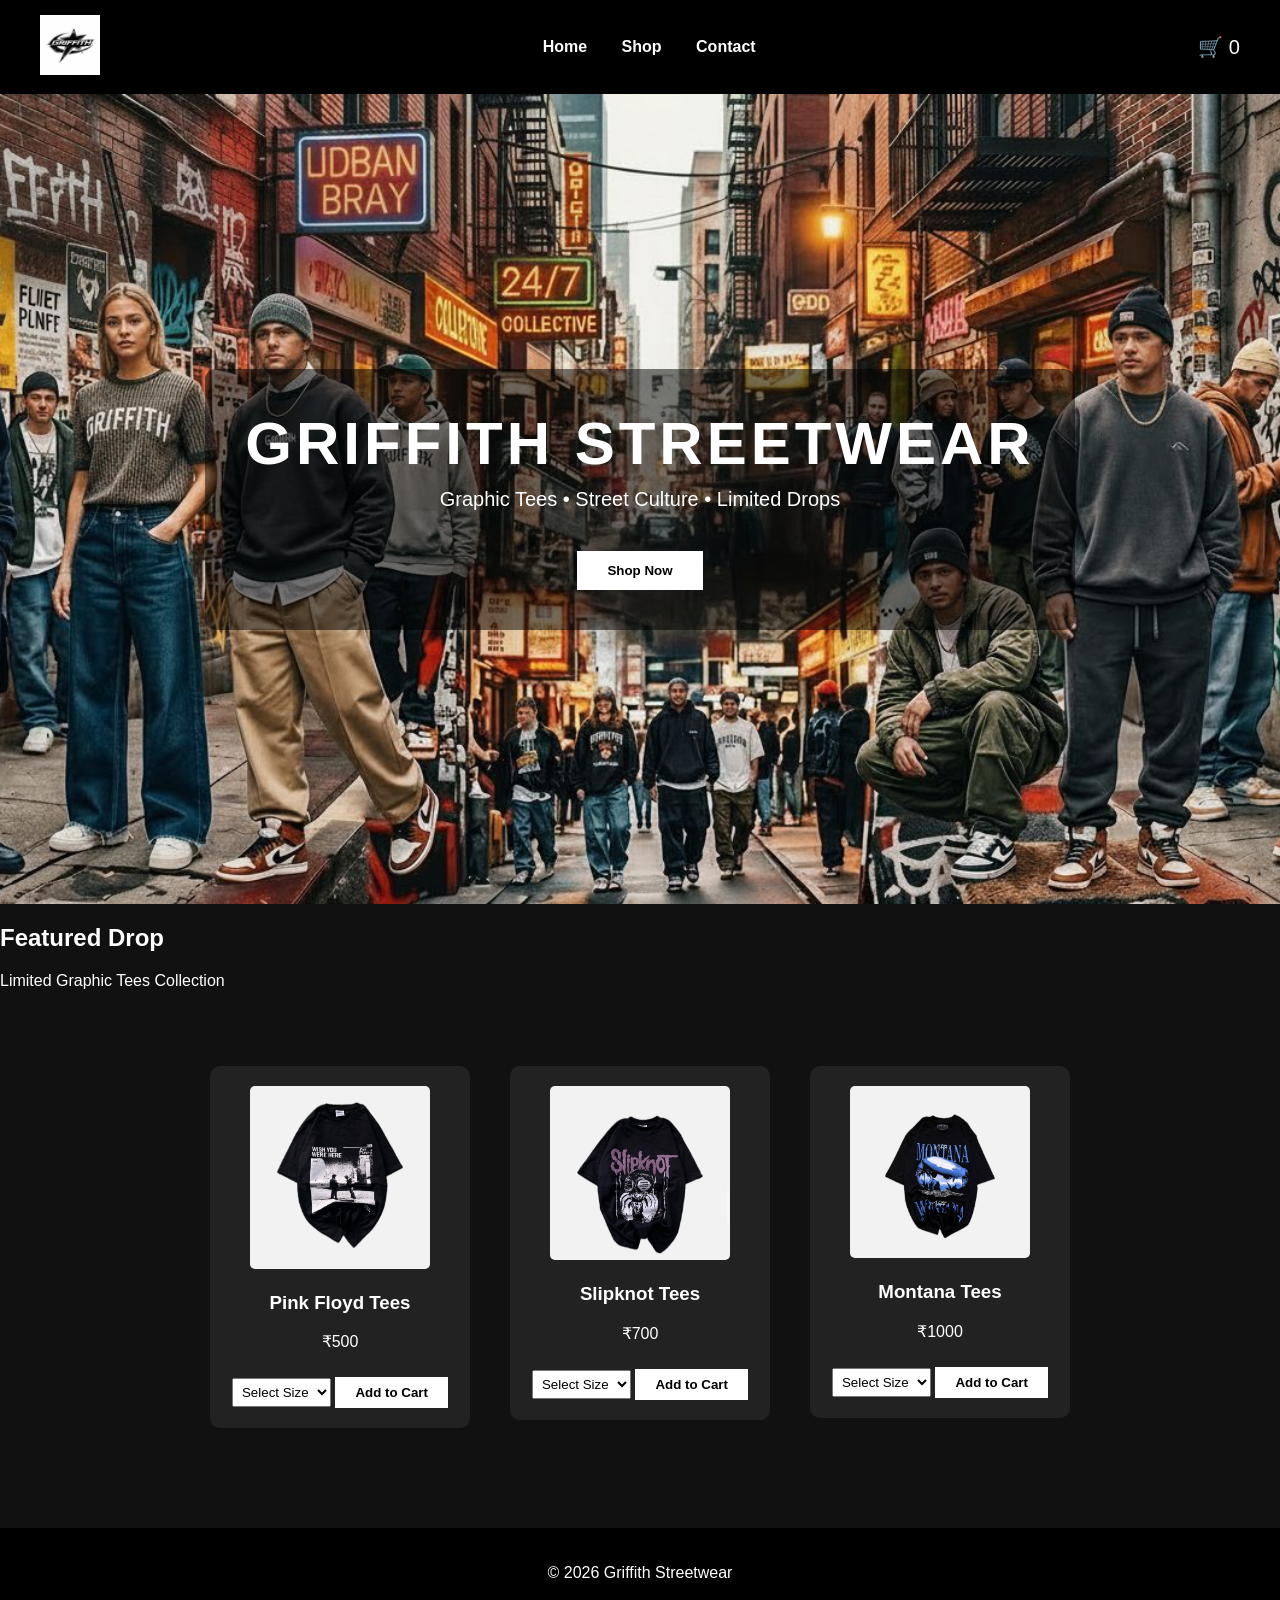
<file: index.html>
<!DOCTYPE html>
<html>

<head>

<meta charset="UTF-8">

<meta name="viewport" content="width=device-width, initial-scale=1.0">

<title>Griffith Store</title>

<link rel="stylesheet" href="style.css">

<script src="script.js" defer></script>

</head>


<body>


<header class="navbar">

<div class="logo">
<img src="Griffith Logo.png">
</div>

<nav>
<a href="#">Home</a>
<a href="#products">Shop</a>
<a href="#">Contact</a>
</nav>

<div class="cart">
🛒 <span id="cart-count">0</span>
</div>

</header>



<section class="hero">

<div class="hero-content">

<h1>GRIFFITH STREETWEAR</h1>

<p>Graphic Tees • Street Culture • Limited Drops</p>

<a href="#products">
<button class="shop-btn">Shop Now</button>
</a>

</div>

</section>



<section class="featured">

<h2>Featured Drop</h2>

<p>Limited Graphic Tees Collection</p>

</section>



<section class="products" id="products">


<div class="product">

<a href="product.html?name=Pink%20Floyd%20Tees&price=500&img=images/pinkfloyd.jpeg">
<img src="images/pinkfloyd.jpeg">
</a>

<h3>Pink Floyd Tees</h3>

<p>₹500</p>

<select>
<option>Select Size</option>
<option>S</option>
<option>M</option>
<option>L</option>
<option>XL</option>
</select>

<button onclick="addCart()">Add to Cart</button>


</div>



<div class="product">

<a href="product.html?name=Slipknot%20Tees&price=700&img=images/slipknot.jpeg">
<img src="images/slipknot.jpeg">
</a>

<h3>Slipknot Tees</h3>

<p>₹700</p>

<select>
<option>Select Size</option>
<option>S</option>
<option>M</option>
<option>L</option>
<option>XL</option>
</select>

<button onclick="addCart()">Add to Cart</button>


</div>



<div class="product">

<a href="product.html?name=Montana%20Tees&price=1000&img=images/montana.jpeg">
<img src="images/montana.jpeg">
</a>

<h3>Montana Tees</h3>

<p>₹1000</p>

<select>
<option>Select Size</option>
<option>S</option>
<option>M</option>
<option>L</option>
<option>XL</option>
</select>

<button onclick="addCart()">Add to Cart</button>

</div>


</section>



<footer>

<p>© 2026 Griffith Streetwear</p>

</footer>


</body>

</html>
</file>
<file: style.css>
body{
margin:0;
font-family:Arial, sans-serif;
background:#111;
color:white;
}

/* NAVBAR */

.navbar{
display:flex;
justify-content:space-between;
align-items:center;
padding:15px 40px;
background:black;
position:sticky;
top:0;
z-index:100;
}

.logo img{
height:60px;
}

nav a{
color:white;
margin:0 15px;
text-decoration:none;
font-weight:bold;
}

.cart{
font-size:20px;
}


/* HERO BANNER */

.hero{
height:90vh;
background:url("images/banner.jpeg");
background-size:cover;
background-position:center;
display:flex;
align-items:center;
justify-content:center;
text-align:center;
}

.hero-content{
background:rgba(0,0,0,0.5);
padding:40px;
border-radius:10px;
}

.hero h1{
font-size:60px;
letter-spacing:4px;
margin:0;
}

.hero p{
font-size:20px;
margin-top:10px;
}

.shop-btn{
padding:12px 30px;
margin-top:20px;
border:none;
background:white;
color:black;
cursor:pointer;
font-weight:bold;
}

.shop-btn:hover{
background:#ddd;
}


/* PRODUCTS SECTION */

.products{
display:flex;
justify-content:center;
gap:40px;
padding:60px;
flex-wrap:wrap;
align-items:flex-start;
}

.product{
background:#222;
padding:20px;
border-radius:10px;
text-align:center;
width:220px;
transition:0.3s;
}

.product:hover{
transform:scale(1.05);
box-shadow:0 0 20px rgba(255,255,255,0.3);
}

.product img{
width:100%;
max-width:180px;
height:auto;
border-radius:5px;
object-fit:cover;
}

.product select{
margin-top:10px;
padding:5px;
}

.product button{
margin-top:10px;
padding:8px 20px;
background:white;
border:none;
cursor:pointer;
font-weight:bold;
}


/* PRODUCT PAGE */

.product-page{
display:flex;
justify-content:center;
align-items:center;
gap:60px;
padding:80px;
flex-wrap:wrap;
}

.product-page img{
width:320px;
border-radius:10px;
}

.product-info{
max-width:400px;
}

.product-info select{
margin-top:10px;
padding:6px;
}

.product-info button{
margin-top:15px;
padding:10px 25px;
background:white;
border:none;
cursor:pointer;
font-weight:bold;
}


/* BACK BUTTON */

.back-btn{
padding:10px 25px;
background:#444;
color:white;
border:none;
cursor:pointer;
}

.back-btn:hover{
background:#666;
}


/* FOOTER */

footer{
text-align:center;
padding:20px;
background:black;
margin-top:40px;
}


/* MOBILE RESPONSIVE */

@media (max-width:768px){

.navbar{
flex-direction:column;
text-align:center;
}

.hero h1{
font-size:35px;
}

.hero p{
font-size:16px;
}

.products{
flex-direction:column;
align-items:center;
}

.product{
width:80%;
}

.product img{
max-width:100%;
}

.product-page{
flex-direction:column;
text-align:center;
}

.product-page img{
width:90%;
}

}
</file>
